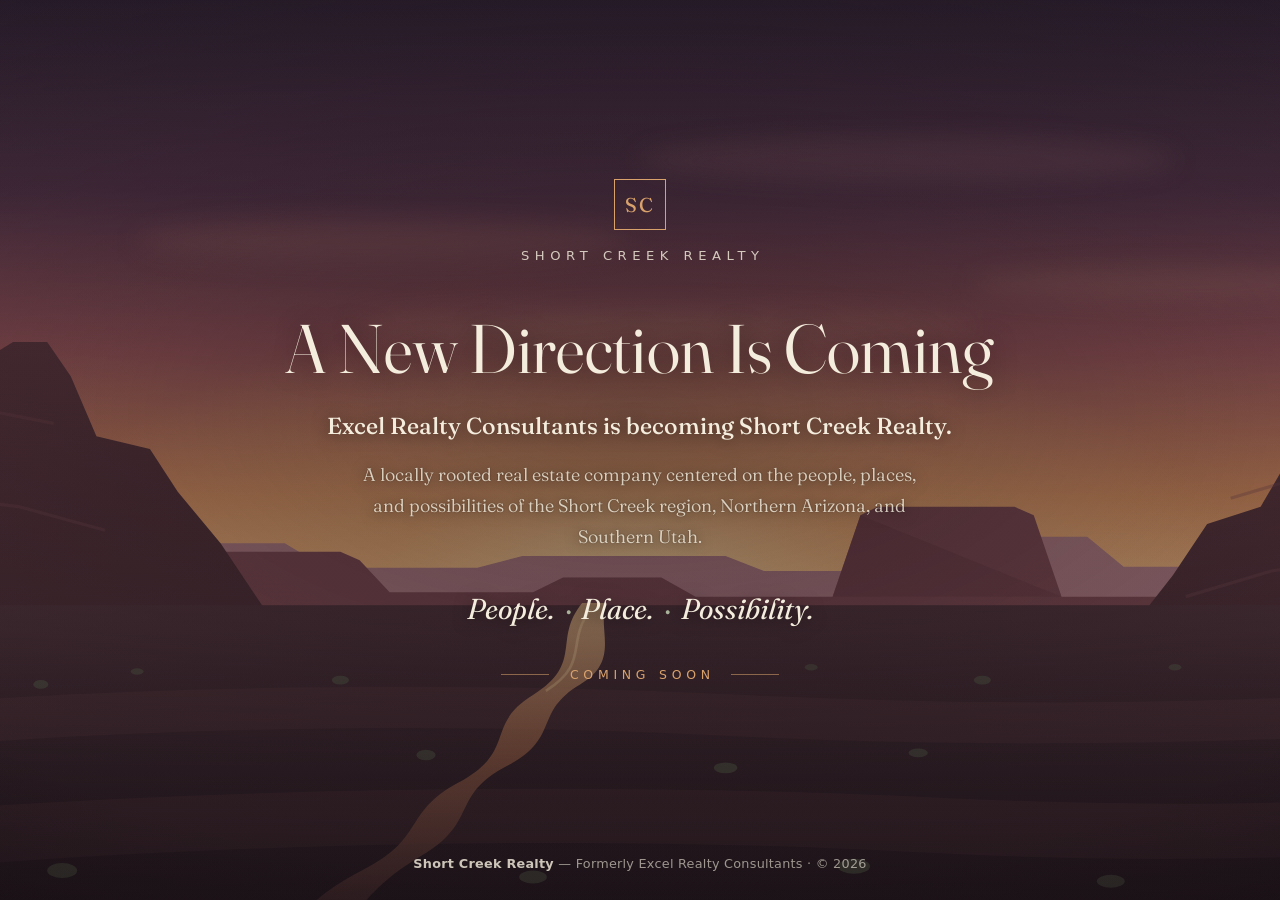
<file: index.html>
<!DOCTYPE html>
<html lang="en">
<head>
  <meta charset="utf-8">
  <meta name="viewport" content="width=device-width, initial-scale=1">
  <title>Short Creek Realty | People. Place. Possibility.</title>
  <meta name="description" content="Excel Realty Consultants is becoming Short Creek Realty, a locally rooted real estate company serving the Short Creek region, Northern Arizona, and Southern Utah.">
  <link rel="canonical" href="https://www.shortcreekrealty.com/">
  <meta name="theme-color" content="#241a20">

  <meta property="og:type" content="website">
  <meta property="og:site_name" content="Short Creek Realty">
  <meta property="og:title" content="Short Creek Realty | People. Place. Possibility.">
  <meta property="og:description" content="Excel Realty Consultants is becoming Short Creek Realty, a locally rooted real estate company serving the Short Creek region, Northern Arizona, and Southern Utah.">
  <meta property="og:url" content="https://www.shortcreekrealty.com/">
  <meta property="og:image" content="https://www.shortcreekrealty.com/assets/og-image.png">
  <meta property="og:image:width" content="1200">
  <meta property="og:image:height" content="630">
  <meta name="twitter:card" content="summary_large_image">

  <link rel="icon" href="/favicon.svg" type="image/svg+xml">

  <link rel="preconnect" href="https://fonts.googleapis.com">
  <link rel="preconnect" href="https://fonts.gstatic.com" crossorigin>
  <link href="https://fonts.googleapis.com/css2?family=Fraunces:ital,opsz,wght@0,9..144,300..600;1,9..144,300..600&display=swap" rel="stylesheet">

  <link rel="stylesheet" href="/assets/styles.css">
</head>
<body>

  <!-- Backdrop: original vector landscape inspired by the Short Creek region.
       An illustration, not a photograph of any specific place or property. -->
  <div class="backdrop" aria-hidden="true">
    <svg class="scene" viewBox="0 0 1600 900" preserveAspectRatio="xMidYMid slice" xmlns="http://www.w3.org/2000/svg" role="img">
      <defs>
        <linearGradient id="sky" x1="0" y1="0" x2="0" y2="1">
          <stop offset="0"    stop-color="#271e2e"/>
          <stop offset="0.34" stop-color="#523449"/>
          <stop offset="0.58" stop-color="#9c585c"/>
          <stop offset="0.80" stop-color="#d8905f"/>
          <stop offset="1"    stop-color="#f8cc90"/>
        </linearGradient>
        <radialGradient id="sun" cx="0.5" cy="0.5" r="0.5">
          <stop offset="0"    stop-color="#ffe7b0" stop-opacity="0.95"/>
          <stop offset="0.42" stop-color="#f6b878" stop-opacity="0.46"/>
          <stop offset="1"    stop-color="#f6b878" stop-opacity="0"/>
        </radialGradient>
        <linearGradient id="nearRock" x1="0" y1="0" x2="0" y2="1">
          <stop offset="0" stop-color="#5c383f"/>
          <stop offset="1" stop-color="#38242b"/>
        </linearGradient>
        <linearGradient id="valley" x1="0" y1="0" x2="0" y2="1">
          <stop offset="0" stop-color="#4d333a"/>
          <stop offset="1" stop-color="#231a20"/>
        </linearGradient>
        <linearGradient id="creek" x1="0" y1="0" x2="0" y2="1">
          <stop offset="0"    stop-color="#f8cc90"/>
          <stop offset="0.45" stop-color="#c07a55"/>
          <stop offset="1"    stop-color="#54343a"/>
        </linearGradient>
        <radialGradient id="vignette" cx="0.5" cy="0.42" r="0.75">
          <stop offset="0"    stop-color="#150d12" stop-opacity="0"/>
          <stop offset="0.72" stop-color="#150d12" stop-opacity="0"/>
          <stop offset="1"    stop-color="#150d12" stop-opacity="0.4"/>
        </radialGradient>
        <filter id="soft" x="-20%" y="-160%" width="140%" height="420%">
          <feGaussianBlur stdDeviation="11"/>
        </filter>
      </defs>

      <!-- Sky and evening light -->
      <rect class="layer-sky" x="0" y="0" width="1600" height="620" fill="url(#sky)"/>
      <ellipse class="sun-glow" cx="790" cy="585" rx="580" ry="265" fill="url(#sun)"/>

      <!-- Slow evening clouds -->
      <g class="layer-clouds" filter="url(#soft)">
        <ellipse cx="560"  cy="258" rx="230" ry="20" fill="#a86f6a" opacity="0.30"/>
        <ellipse cx="1050" cy="182" rx="250" ry="22" fill="#8d5f66" opacity="0.32"/>
        <ellipse cx="1290" cy="298" rx="180" ry="16" fill="#b8806f" opacity="0.26"/>
        <ellipse cx="820"  cy="338" rx="290" ry="18" fill="#c68e72" opacity="0.24"/>
      </g>

      <!-- Distant mesas, hazy with evening air -->
      <path class="layer-far" fill="#b07d84" d="M0,600 L0,549 L118,549 L152,561 L262,561 L300,540 L468,540 L506,563 L648,563 L690,552 L880,552 L916,566 L1010,566 L1044,534 L1218,534 L1252,562 L1382,562 L1420,548 L1600,548 L1600,600 Z"/>

      <!-- Mid-distance buttes and mesa walls -->
      <path class="layer-mid" fill="#7d4a52" d="M0,632 L0,586 L96,586 L128,570 L188,570 L216,586 L348,586 L376,556 L392,548 L520,548 L538,556 L566,586 L700,586 L728,572 L820,572 L852,590 L980,590 L1006,514 L1022,506 L1150,506 L1168,514 L1194,590 L1330,590 L1360,574 L1470,574 L1502,590 L1600,590 L1600,632 Z"/>
      <path class="layer-mid" fill="#6d3f48" opacity="0.55" d="M1006,514 L1194,590 L980,590 Z"/>

      <!-- Near canyon walls -->
      <g class="layer-near">
        <path fill="url(#nearRock)" d="M0,900 L0,318 L64,318 L92,336 L112,368 L188,368 L214,352 L246,352 L268,384 L292,440 L342,452 L368,492 L408,540 L448,600 L488,650 L520,700 L470,760 L420,820 L380,900 Z"/>
        <path fill="url(#nearRock)" d="M1600,900 L1600,392 L1544,392 L1516,412 L1500,438 L1432,438 L1408,458 L1380,506 L1330,522 L1298,570 L1262,616 L1222,664 L1190,712 L1240,780 L1290,850 L1320,900 Z"/>
        <g stroke="#7a4850" stroke-width="3" opacity="0.35" fill="none">
          <path d="M0,410 L100,406 L180,414 L252,428"/>
          <path d="M0,500 L120,494 L220,506 L300,528"/>
          <path d="M1600,470 L1500,466 L1420,478 L1352,498"/>
          <path d="M1600,560 L1480,552 L1390,566 L1310,590"/>
        </g>
      </g>

      <!-- Valley floor -->
      <rect class="layer-valley-base" x="0" y="598" width="1600" height="302" fill="url(#valley)"/>
      <g class="layer-valley">
        <path fill="#57383f" opacity="0.5" d="M0,700 C300,672 620,668 900,682 C1150,694 1400,690 1600,672 L1600,712 C1380,728 1130,732 880,720 C600,706 280,712 0,742 Z"/>
        <path fill="#5e3d44" opacity="0.35" d="M0,800 C360,768 760,762 1080,778 C1300,788 1470,784 1600,770 L1600,822 C1440,836 1260,840 1040,828 C740,812 340,820 0,856 Z"/>

        <!-- A quiet creek catching the last light -->
        <path fill="url(#creek)" opacity="0.75" d="M746,596 C718,630 748,652 700,682 C654,710 686,734 630,764 C578,792 600,816 540,846 C505,864 490,880 470,900 L522,900 C546,872 556,856 596,832 C650,800 622,776 676,748 C726,722 700,698 744,672 C782,650 760,622 768,596 Z"/>
        <path stroke="#ffdca4" stroke-width="2.5" opacity="0.45" fill="none" d="M754,602 C730,632 754,652 712,678"/>

        <!-- Sage and rabbitbrush across the valley -->
        <g fill="#5e6852">
          <ellipse cx="240"  cy="672" rx="7"  ry="4" opacity="0.55"/>
          <ellipse cx="330"  cy="660" rx="6"  ry="3" opacity="0.5"/>
          <ellipse cx="520"  cy="668" rx="8"  ry="4" opacity="0.55"/>
          <ellipse cx="960"  cy="656" rx="6"  ry="3" opacity="0.5"/>
          <ellipse cx="1120" cy="668" rx="8"  ry="4" opacity="0.55"/>
          <ellipse cx="1300" cy="656" rx="6"  ry="3" opacity="0.5"/>
          <ellipse cx="180"  cy="744" rx="10" ry="5" opacity="0.65"/>
          <ellipse cx="600"  cy="738" rx="9"  ry="5" opacity="0.6"/>
          <ellipse cx="880"  cy="750" rx="11" ry="5" opacity="0.65"/>
          <ellipse cx="1060" cy="736" rx="9"  ry="4" opacity="0.6"/>
          <ellipse cx="1420" cy="748" rx="10" ry="5" opacity="0.65"/>
          <ellipse cx="260"  cy="846" rx="14" ry="7" opacity="0.75"/>
          <ellipse cx="700"  cy="852" rx="13" ry="6" opacity="0.7"/>
          <ellipse cx="1000" cy="842" rx="15" ry="7" opacity="0.75"/>
          <ellipse cx="1240" cy="856" rx="13" ry="6" opacity="0.7"/>
          <ellipse cx="1520" cy="848" rx="14" ry="7" opacity="0.75"/>
        </g>
      </g>

      <rect x="0" y="0" width="1600" height="900" fill="url(#vignette)"/>
    </svg>
  </div>

  <div class="scrim" aria-hidden="true"></div>

  <div class="page">
    <main class="hero">
      <header class="wordmark">
        <span class="monogram" aria-hidden="true">SC</span>
        <span class="wordmark-text">Short Creek Realty</span>
      </header>

      <h1>A New Direction Is&nbsp;Coming</h1>

      <p class="lead">Excel Realty Consultants is becoming Short&nbsp;Creek&nbsp;Realty.</p>

      <p class="body-copy">A locally rooted real estate company centered on the people, places, and possibilities of the Short Creek region, Northern&nbsp;Arizona, and Southern&nbsp;Utah.</p>

      <p class="tagline"><span>People.</span> <span class="dot" aria-hidden="true">·</span> <span>Place.</span> <span class="dot" aria-hidden="true">·</span> <span>Possibility.</span></p>

      <p class="coming-soon">Coming Soon</p>
    </main>

    <footer class="site-footer">
      <p><strong>Short Creek Realty</strong><span class="sep" aria-hidden="true"> — </span>Formerly Excel Realty Consultants<span class="sep" aria-hidden="true"> · </span>&copy; 2026</p>
    </footer>
  </div>

</body>
</html>
</file>
<file: assets/styles.css>
/* Short Creek Realty — transitional landing page
   One shared stylesheet for www.shortcreekrealty.com and www.excelrealty.us */

:root {
  --cream: #f4eddd;
  --cream-soft: rgba(244, 237, 221, 0.82);
  --cream-faint: rgba(244, 237, 221, 0.6);
  --copper: #d9a26c;
  --sage: #a9b49b;
  --night: #241a20;
}

* { box-sizing: border-box; }

html, body {
  margin: 0;
  padding: 0;
}

body {
  min-height: 100svh;
  background: var(--night);
  color: var(--cream);
  font-family: "Fraunces", Georgia, "Times New Roman", serif;
  -webkit-font-smoothing: antialiased;
  text-rendering: optimizeLegibility;
}

/* ---------- Backdrop ---------- */

.backdrop {
  position: fixed;
  inset: 0;
  overflow: hidden;
  z-index: 0;
  background: var(--night);
}

.scene {
  width: 100%;
  height: 100%;
  display: block;
  transform: scale(1.07);
  transform-origin: 50% 55%;
}

.scrim {
  position: fixed;
  inset: 0;
  z-index: 1;
  background:
    radial-gradient(ellipse 130% 90% at 50% 46%,
      rgba(21, 13, 18, 0.5) 0%,
      rgba(21, 13, 18, 0.32) 45%,
      rgba(21, 13, 18, 0.2) 100%),
    linear-gradient(to top,
      rgba(21, 13, 18, 0.48) 0%,
      rgba(21, 13, 18, 0.03) 30%);
}

/* ---------- Restrained motion (opt-in only when motion is allowed) ---------- */

@media (prefers-reduced-motion: no-preference) {
  .scene {
    animation: scene-drift 75s ease-in-out infinite alternate;
  }
  .layer-clouds {
    animation: clouds-drift 150s ease-in-out infinite alternate;
  }
  .sun-glow {
    animation: light-breathe 40s ease-in-out infinite alternate;
  }
  .layer-far  { animation: parallax-far  95s ease-in-out infinite alternate; }
  .layer-mid  { animation: parallax-mid  95s ease-in-out infinite alternate; }
  .layer-near { animation: parallax-near 95s ease-in-out infinite alternate; }

  .hero > * {
    opacity: 0;
    animation: rise-in 1.6s cubic-bezier(0.22, 0.61, 0.36, 1) forwards;
  }
  .hero > :nth-child(1) { animation-delay: 0.15s; }
  .hero > :nth-child(2) { animation-delay: 0.45s; }
  .hero > :nth-child(3) { animation-delay: 0.75s; }
  .hero > :nth-child(4) { animation-delay: 0.95s; }
  .hero > :nth-child(5) { animation-delay: 1.2s; }
  .hero > :nth-child(6) { animation-delay: 1.45s; }
}

@keyframes scene-drift {
  from { transform: scale(1.07); }
  to   { transform: scale(1.115); }
}

@keyframes clouds-drift {
  from { transform: translateX(-26px); }
  to   { transform: translateX(26px); }
}

@keyframes light-breathe {
  from { opacity: 0.78; }
  to   { opacity: 1; }
}

@keyframes parallax-far  { from { transform: translateX(-5px);  } to { transform: translateX(5px);  } }
@keyframes parallax-mid  { from { transform: translateX(-11px); } to { transform: translateX(11px); } }
@keyframes parallax-near { from { transform: translateX(-18px); } to { transform: translateX(18px); } }

@keyframes rise-in {
  from { opacity: 0; transform: translateY(14px); }
  to   { opacity: 1; transform: translateY(0); }
}

/* ---------- Layout ---------- */

.page {
  position: relative;
  z-index: 2;
  min-height: 100svh;
  display: flex;
  flex-direction: column;
}

.hero {
  flex: 1;
  display: flex;
  flex-direction: column;
  align-items: center;
  justify-content: center;
  text-align: center;
  padding: clamp(2.5rem, 7vh, 5rem) 1.5rem 2rem;
  max-width: 52rem;
  margin: 0 auto;
}

/* ---------- Wordmark ---------- */

.wordmark {
  display: flex;
  flex-direction: column;
  align-items: center;
  gap: 1.1rem;
  margin-bottom: clamp(2rem, 5.5vh, 3.5rem);
}

.monogram {
  display: grid;
  place-items: center;
  width: 3.2rem;
  height: 3.2rem;
  border: 1px solid var(--copper);
  color: var(--copper);
  font-size: 1.25rem;
  font-weight: 450;
  letter-spacing: 0.08em;
  font-variation-settings: "opsz" 40;
}

.wordmark-text {
  font-family: ui-sans-serif, system-ui, "Segoe UI", Helvetica, Arial, sans-serif;
  font-size: 0.82rem;
  font-weight: 500;
  letter-spacing: 0.42em;
  text-indent: 0.42em; /* balance the trailing tracking */
  text-transform: uppercase;
  color: var(--cream-soft);
}

/* ---------- Copy ---------- */

h1 {
  margin: 0 0 1.4rem;
  font-size: clamp(2.5rem, 6.5vw, 4.3rem);
  font-weight: 360;
  font-variation-settings: "opsz" 144;
  line-height: 1.08;
  letter-spacing: 0.005em;
  text-wrap: balance;
  color: var(--cream);
  text-shadow: 0 2px 26px rgba(15, 8, 12, 0.45);
}

.lead {
  margin: 0 0 1.1rem;
  font-size: clamp(1.2rem, 2.6vw, 1.45rem);
  font-weight: 480;
  line-height: 1.45;
  color: var(--cream);
  text-shadow: 0 1px 16px rgba(15, 8, 12, 0.55);
}

.body-copy {
  margin: 0 0 2.4rem;
  max-width: 36rem;
  font-size: clamp(1rem, 2vw, 1.13rem);
  font-weight: 340;
  line-height: 1.7;
  color: var(--cream-soft);
  text-shadow: 0 1px 14px rgba(15, 8, 12, 0.6), 0 0 2px rgba(15, 8, 12, 0.35);
}

.tagline {
  margin: 0 0 2.6rem;
  font-style: italic;
  font-size: clamp(1.35rem, 3.2vw, 1.8rem);
  font-weight: 400;
  font-variation-settings: "opsz" 60;
  color: var(--cream);
  text-shadow: 0 1px 16px rgba(15, 8, 12, 0.5);
}

.tagline .dot {
  color: var(--sage);
  font-style: normal;
  padding: 0 0.35rem;
}

.coming-soon {
  margin: 0;
  display: flex;
  align-items: center;
  gap: 1rem;
  font-family: ui-sans-serif, system-ui, "Segoe UI", Helvetica, Arial, sans-serif;
  font-size: 0.78rem;
  font-weight: 500;
  letter-spacing: 0.38em;
  text-indent: 0.38em;
  text-transform: uppercase;
  color: var(--copper);
}

.coming-soon::before,
.coming-soon::after {
  content: "";
  display: block;
  width: 3rem;
  height: 1px;
  background: rgba(217, 162, 108, 0.55);
}

/* ---------- Footer ---------- */

.site-footer {
  padding: 1.4rem 1.5rem 1.6rem;
  text-align: center;
}

.site-footer p {
  margin: 0;
  font-family: ui-sans-serif, system-ui, "Segoe UI", Helvetica, Arial, sans-serif;
  font-size: 0.8rem;
  line-height: 1.7;
  letter-spacing: 0.02em;
  color: var(--cream-faint);
}

.site-footer strong {
  font-weight: 600;
  color: var(--cream-soft);
}

/* ---------- Small screens ---------- */

@media (max-width: 540px) {
  .site-footer .sep { display: none; }
  .site-footer p { display: grid; gap: 0.15rem; }
  .coming-soon::before,
  .coming-soon::after { width: 2rem; }
}
</file>
